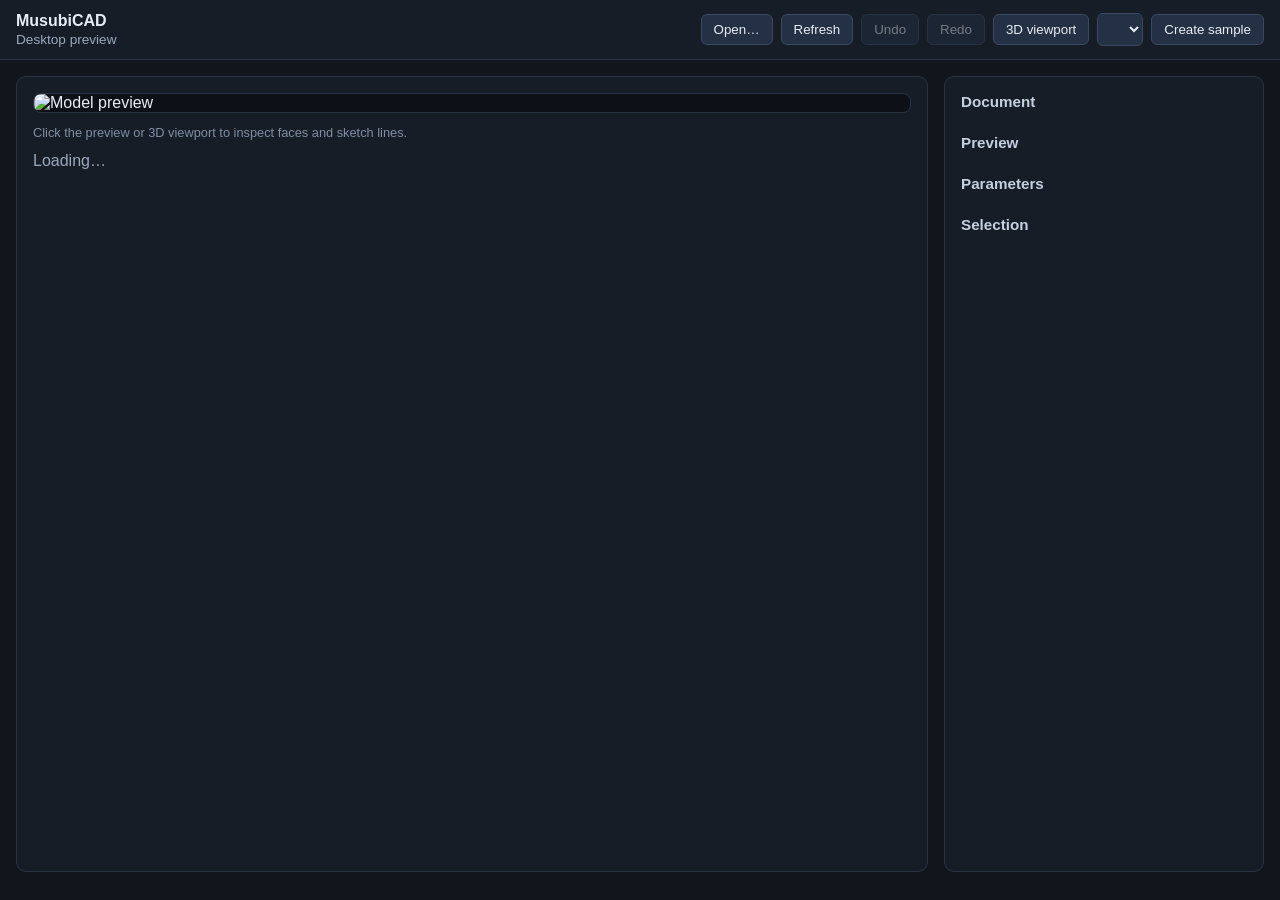
<file: apps/desktop/ui/index.html>
<!DOCTYPE html>
<html lang="en">
  <head>
    <meta charset="UTF-8" />
    <meta name="viewport" content="width=device-width, initial-scale=1.0" />
    <title>MusubiCAD</title>
    <link rel="stylesheet" href="styles.css" />
  </head>
  <body>
    <header class="toolbar">
      <div class="brand">
        <strong>MusubiCAD</strong>
        <span class="subtitle">Desktop preview</span>
      </div>
      <div class="actions">
        <button id="open-btn" type="button">Open…</button>
        <button id="refresh-btn" type="button">Refresh</button>
        <button id="undo-btn" type="button" disabled>Undo</button>
        <button id="redo-btn" type="button" disabled>Redo</button>
        <button id="viewport-btn" type="button">3D viewport</button>
        <select id="template-select" aria-label="Template"></select>
        <button id="create-btn" type="button">Create sample</button>
      </div>
    </header>

    <main class="layout">
      <section class="preview-panel">
        <div class="preview-frame" id="preview-frame">
          <span id="preview-sync-badge" class="preview-sync-badge" hidden>camera</span>
          <img id="preview" alt="Model preview" title="Click to pick geometry" />
          <svg
            id="highlight-overlay"
            class="highlight-overlay"
            viewBox="0 0 960 540"
            preserveAspectRatio="xMidYMid meet"
            aria-hidden="true"
          ></svg>
        </div>
        <p id="pick-hint" class="pick-hint">
          Click the preview or 3D viewport to inspect faces and sketch lines.
        </p>
        <p id="status" class="status">Loading…</p>
      </section>
      <aside class="info-panel">
        <h2>Document</h2>
        <dl id="doc-info"></dl>
        <h2>Preview</h2>
        <dl id="preview-info"></dl>
        <h2>Parameters</h2>
        <div id="parameters" class="parameters"></div>
        <h2>Selection</h2>
        <dl id="selection-info"></dl>
      </aside>
    </main>

    <script src="main.js"></script>
  </body>
</html>
</file>
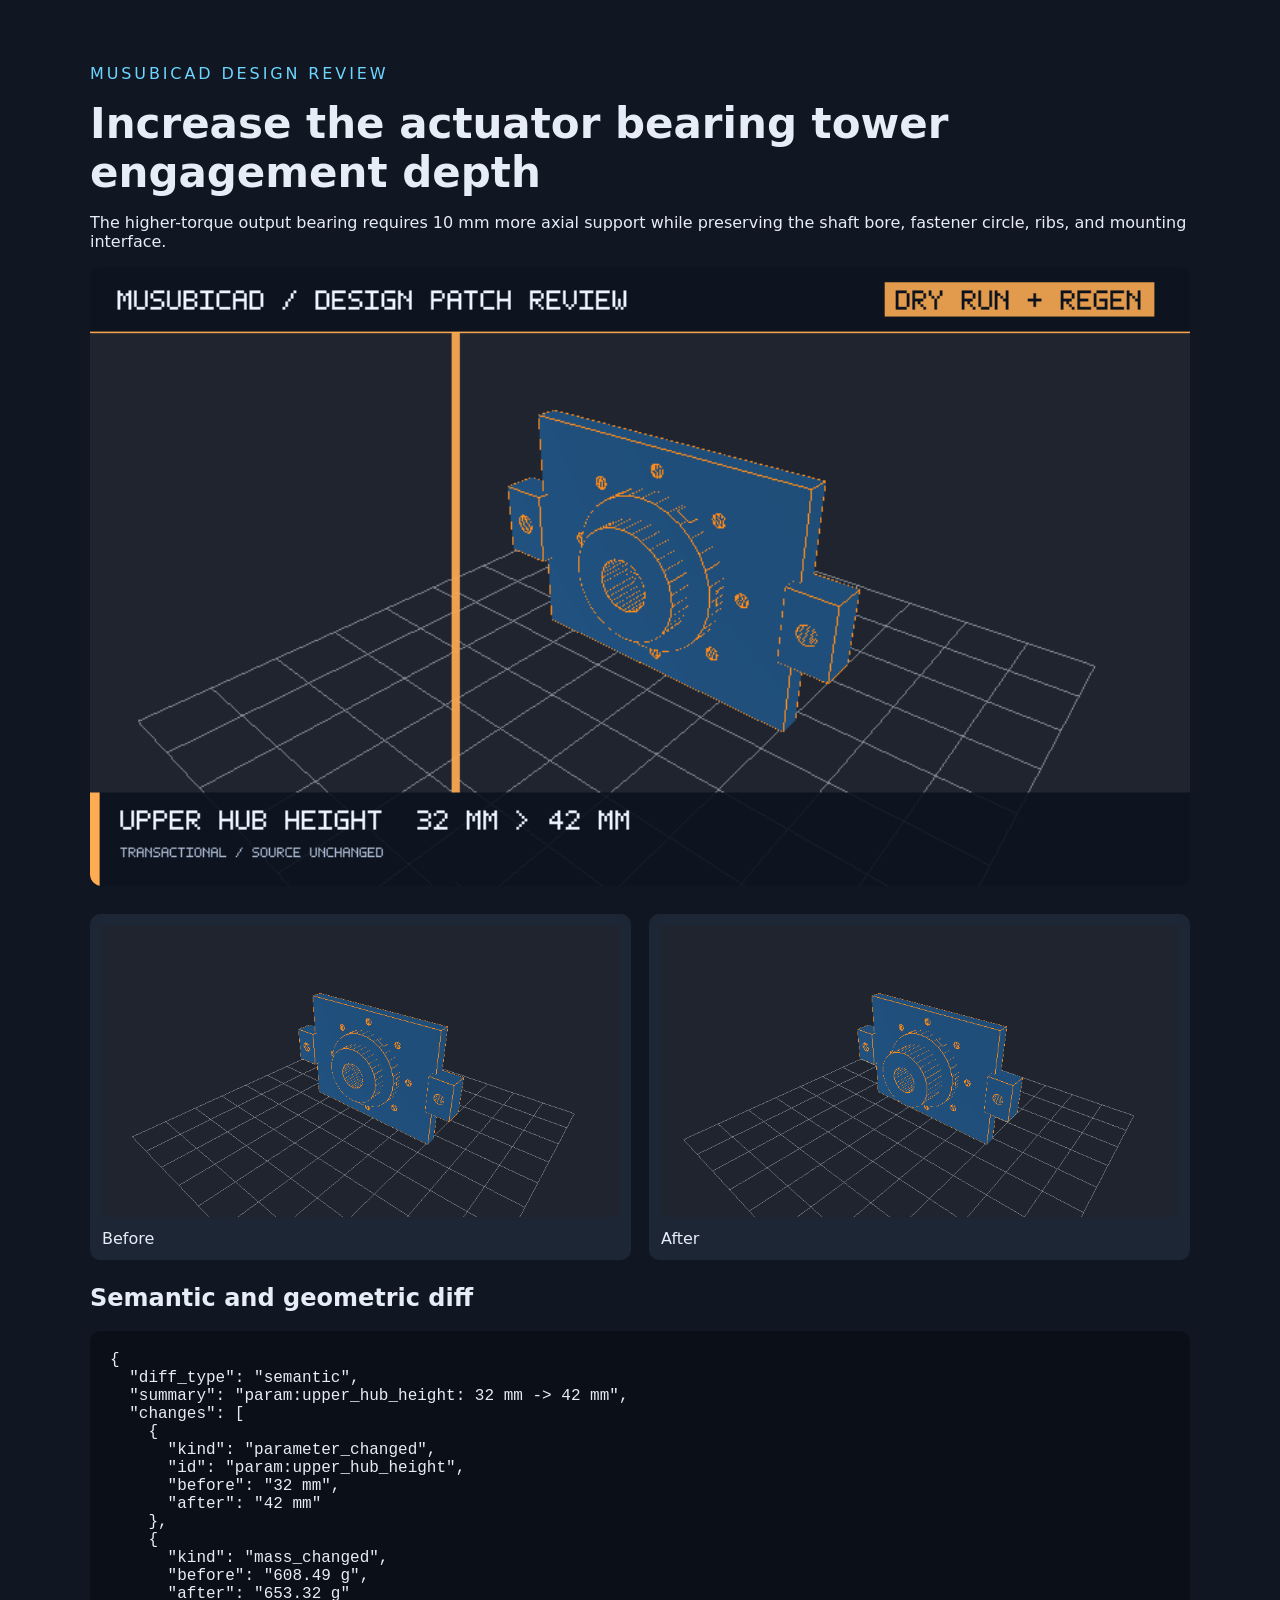
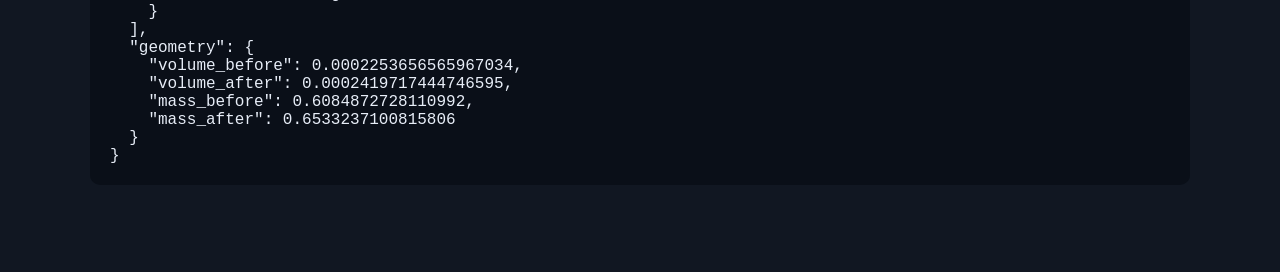
<file: docs/assets/review-demo/review.html>
<!doctype html>
<html><head><meta charset="utf-8"><title>MusubiCAD Review</title><style>body{margin:0;background:#111722;color:#e7edf7;font:16px system-ui}main{max-width:1100px;margin:auto;padding:48px}.eyebrow{color:#6dd5ff;letter-spacing:.18em}h1{font-size:42px;margin:.2em 0}.hero{width:100%;border-radius:12px}.compare{display:grid;grid-template-columns:1fr 1fr;gap:18px;margin:24px 0}.compare img{width:100%}figure{margin:0;background:#1d2635;padding:12px;border-radius:10px}figcaption{padding-top:8px}pre{white-space:pre-wrap;background:#0a0f18;padding:20px;border-radius:10px;overflow:auto}</style></head><body><main><p class="eyebrow">MUSUBICAD DESIGN REVIEW</p><h1>Increase the actuator bearing tower engagement depth</h1><p>The higher-torque output bearing requires 10 mm more axial support while preserving the shaft bore, fastener circle, ribs, and mounting interface.</p><img class="hero" src="comparison.gif" alt="Before and after geometry"><section class="compare"><figure><img src="before.png"><figcaption>Before</figcaption></figure><figure><img src="after.png"><figcaption>After</figcaption></figure></section><h2>Semantic and geometric diff</h2><pre>{
  &quot;diff_type&quot;: &quot;semantic&quot;,
  &quot;summary&quot;: &quot;param:upper_hub_height: 32 mm -&gt; 42 mm&quot;,
  &quot;changes&quot;: [
    {
      &quot;kind&quot;: &quot;parameter_changed&quot;,
      &quot;id&quot;: &quot;param:upper_hub_height&quot;,
      &quot;before&quot;: &quot;32 mm&quot;,
      &quot;after&quot;: &quot;42 mm&quot;
    },
    {
      &quot;kind&quot;: &quot;mass_changed&quot;,
      &quot;before&quot;: &quot;608.49 g&quot;,
      &quot;after&quot;: &quot;653.32 g&quot;
    }
  ],
  &quot;geometry&quot;: {
    &quot;volume_before&quot;: 0.0002253656565967034,
    &quot;volume_after&quot;: 0.0002419717444746595,
    &quot;mass_before&quot;: 0.6084872728110992,
    &quot;mass_after&quot;: 0.6533237100815806
  }
}</pre></main></body></html>
</file>
<file: apps/desktop/ui/styles.css>
:root {
  color-scheme: dark;
  font-family: "IBM Plex Sans", "Segoe UI", sans-serif;
  background: #11151c;
  color: #e8edf5;
}

* {
  box-sizing: border-box;
}

body {
  margin: 0;
  min-height: 100vh;
}

.toolbar {
  display: flex;
  justify-content: space-between;
  align-items: center;
  gap: 1rem;
  padding: 0.75rem 1rem;
  border-bottom: 1px solid #2a3344;
  background: #171d27;
}

.brand {
  display: flex;
  flex-direction: column;
  gap: 0.15rem;
}

.subtitle {
  color: #9aa8bd;
  font-size: 0.85rem;
}

.actions {
  display: flex;
  gap: 0.5rem;
  align-items: center;
}

button,
select {
  background: #243044;
  color: inherit;
  border: 1px solid #3a4a63;
  border-radius: 6px;
  padding: 0.45rem 0.75rem;
}

button:disabled {
  opacity: 0.45;
  cursor: not-allowed;
}

button:hover:not(:disabled) {
  background: #2f3d56;
}

button:disabled:hover {
  background: #243044;
}

.layout {
  display: grid;
  grid-template-columns: minmax(0, 1fr) 320px;
  gap: 1rem;
  padding: 1rem;
  min-height: calc(100vh - 72px);
}

.preview-panel,
.info-panel {
  background: #171d27;
  border: 1px solid #2a3344;
  border-radius: 10px;
  padding: 1rem;
}

.preview-panel {
  display: flex;
  flex-direction: column;
  gap: 0.75rem;
}

.preview-frame {
  position: relative;
  width: 100%;
}

.preview-frame.camera-syncing #preview {
  border-color: #7aa7ff;
  box-shadow: 0 0 0 2px rgba(122, 167, 255, 0.25);
  animation: preview-sync-pulse 900ms ease-in-out infinite;
}

.preview-frame.camera-synced #preview {
  border-color: #5ac8fa;
  box-shadow: 0 0 0 2px rgba(90, 200, 250, 0.35);
}

.preview-sync-badge {
  position: absolute;
  top: 0.65rem;
  right: 0.65rem;
  z-index: 2;
  padding: 0.2rem 0.5rem;
  border-radius: 999px;
  background: rgba(90, 200, 250, 0.18);
  border: 1px solid rgba(90, 200, 250, 0.55);
  color: #b8ecff;
  font-size: 0.72rem;
  letter-spacing: 0.04em;
  text-transform: uppercase;
  pointer-events: none;
  opacity: 0;
  transform: translateY(-4px);
  transition: opacity 120ms ease, transform 120ms ease;
}

.preview-frame.camera-synced .preview-sync-badge {
  opacity: 1;
  transform: translateY(0);
}

@keyframes preview-sync-pulse {
  0%,
  100% {
    box-shadow: 0 0 0 2px rgba(122, 167, 255, 0.2);
  }
  50% {
    box-shadow: 0 0 0 3px rgba(122, 167, 255, 0.45);
  }
}

#preview {
  width: 100%;
  max-height: calc(100vh - 180px);
  object-fit: contain;
  background: #0d1117;
  border-radius: 8px;
  border: 1px solid #2a3344;
  cursor: crosshair;
  display: block;
}

.highlight-overlay {
  position: absolute;
  inset: 0;
  width: 100%;
  height: 100%;
  pointer-events: none;
}

.highlight-overlay line {
  stroke: #ffb454;
  stroke-width: 2.5;
  stroke-linecap: round;
}

.pick-hint {
  margin: 0;
  color: #7f8ea3;
  font-size: 0.8rem;
}

.status {
  margin: 0;
  color: #9aa8bd;
}

.info-panel h2 {
  margin: 0 0 0.5rem;
  font-size: 0.95rem;
  color: #c5d0e0;
}

.info-panel dl {
  margin: 0 0 1rem;
  display: grid;
  grid-template-columns: 1fr 1fr;
  gap: 0.35rem 0.75rem;
  font-size: 0.9rem;
}

.info-panel dt {
  color: #9aa8bd;
}

.info-panel dd {
  margin: 0;
  text-align: right;
  word-break: break-all;
}

.parameters {
  display: flex;
  flex-direction: column;
  gap: 0.5rem;
  margin-bottom: 1rem;
  max-height: 320px;
  overflow-y: auto;
}

.param-row {
  display: grid;
  grid-template-columns: 1fr 72px;
  gap: 0.35rem 0.5rem;
  align-items: center;
  font-size: 0.85rem;
  border-radius: 6px;
  padding: 0.25rem;
  margin: -0.25rem;
  transition: background 0.2s ease;
}

.param-row.related {
  background: #1f2a3d;
}

.param-row.related input {
  border-color: #5b8def;
  box-shadow: 0 0 0 1px rgb(91 141 239 / 25%);
}

.param-row label {
  color: #9aa8bd;
  grid-column: 1 / -1;
}

.param-row input {
  background: #0d1117;
  color: inherit;
  border: 1px solid #3a4a63;
  border-radius: 6px;
  padding: 0.35rem 0.5rem;
  font: inherit;
}

.param-row input:focus {
  outline: 1px solid #5b8def;
  border-color: #5b8def;
}

.param-value {
  text-align: right;
  color: #c5d0e0;
  font-size: 0.8rem;
  font-variant-numeric: tabular-nums;
}

.param-hint {
  grid-column: 1 / -1;
  color: #7a8aa3;
  font-size: 0.75rem;
}

.param-row input::placeholder {
  color: #5a6a82;
}

.parameters-empty {
  color: #9aa8bd;
  font-size: 0.85rem;
  margin: 0;
}

@media (max-width: 960px) {
  .layout {
    grid-template-columns: 1fr;
  }
}
</file>
